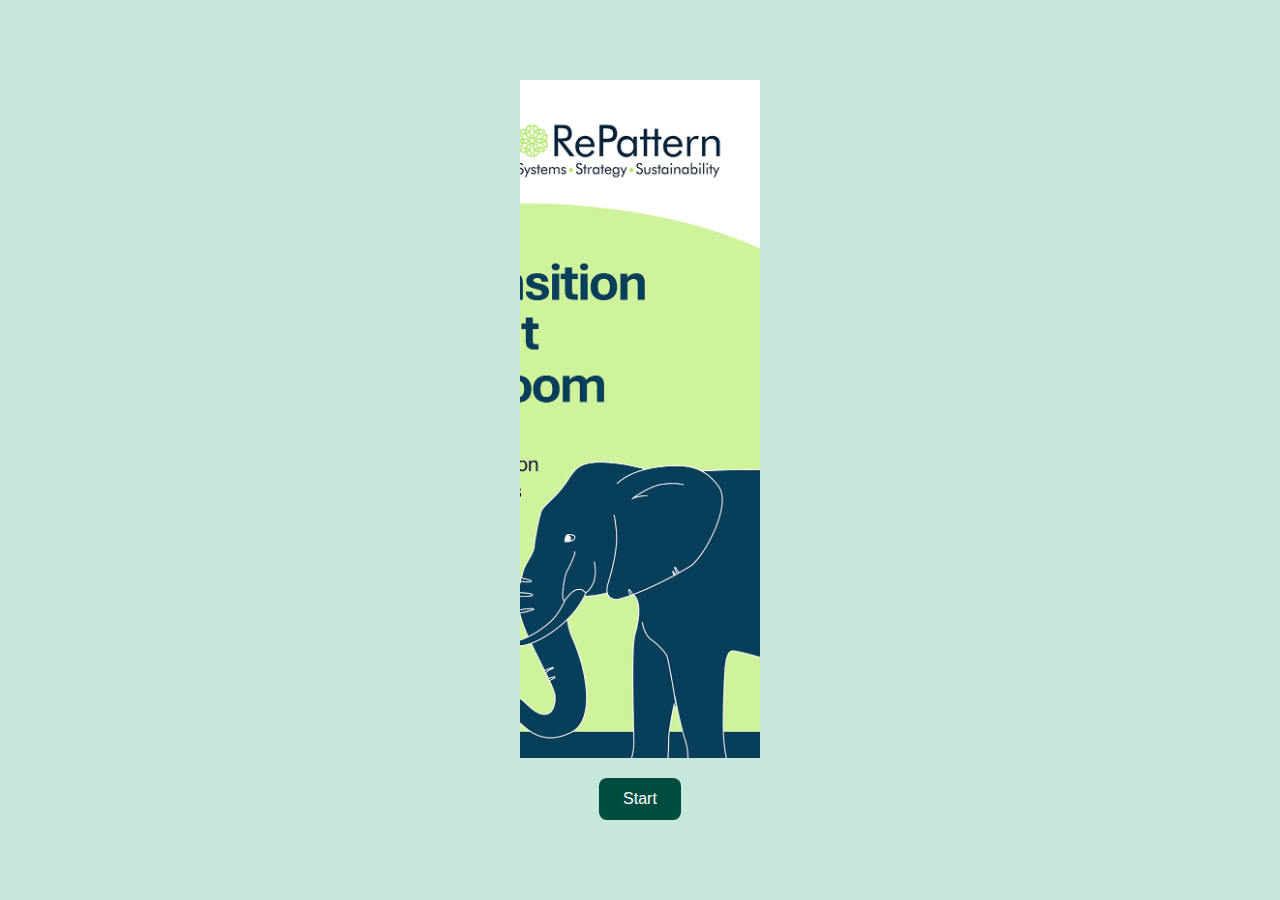
<file: index.html>
<!DOCTYPE html>
<html lang="en">
<head>
  <meta charset="UTF-8" />
  <meta name="viewport" content="width=device-width, initial-scale=1.0"/>
  <title>The Transition Elephant</title>
<link rel="stylesheet" href="styles.css?v=5">
</head>
<body>
  <div id="splash-screen">
    <img src="splash_elephant.png" alt="Splash Elephant">
    <button id="start-button">Start</button>
  </div>

  <div id="game-container" style="display:none;">
    <div id="puzzle-board">
      <!-- Target positions -->
      <div class="target" id="target1"></div>
      <div class="target" id="target2"></div>
      <div class="target" id="target3"></div>
      <div class="target" id="target4"></div>
      <div class="target" id="target5"></div>
      <div class="target" id="target6"></div>

      <!-- Puzzle pieces -->
      <img src="puzzle_piece_1.png" class="piece" id="piece1">
      <img src="puzzle_piece_2.png" class="piece" id="piece2">
      <img src="puzzle_piece_3.png" class="piece" id="piece3">
      <img src="puzzle_piece_4.png" class="piece" id="piece4">
      <img src="puzzle_piece_5.png" class="piece" id="piece5">
      <img src="puzzle_piece_6.png" class="piece" id="piece6">
    </div>

    <div id="popup" class="hidden">
      <p id="popup-text">Placeholder message</p>
      <button onclick="closePopup()">OK</button>
    </div>
  </div>

  <script src="game.js"></script>
</body>
</html>
</file>
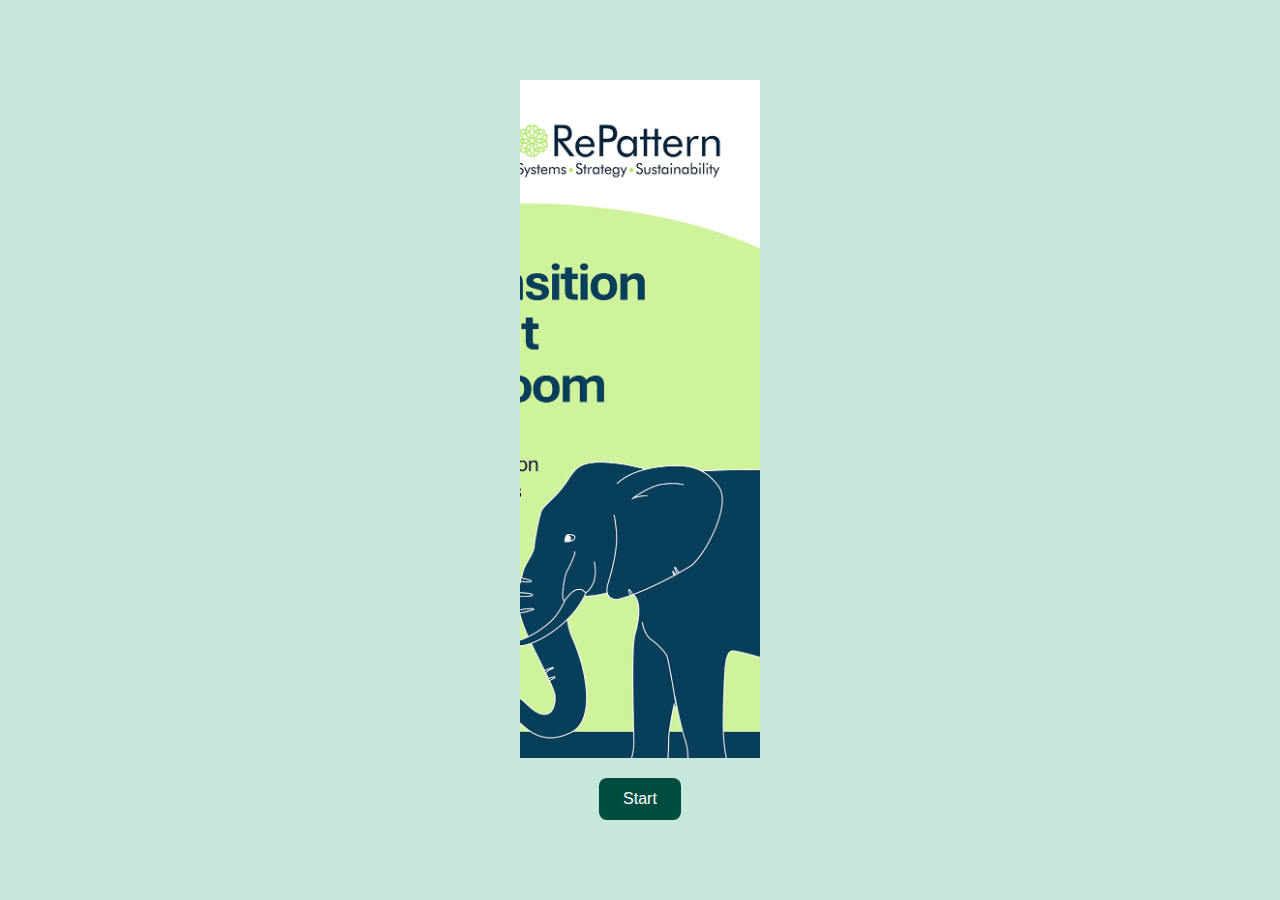
<file: index (1).html>
<!DOCTYPE html>
<html lang="en">
<head>
  <meta charset="UTF-8">
  <meta name="viewport" content="width=device-width, initial-scale=1.0">
  <title>The Transition Elephant</title>
  <link rel="stylesheet" href="styles.css">
</head>
<body>
  <div id="splash-screen">
    <img src="splash_elephant.png" alt="Splash Elephant">
    <button id="start-button">Start</button>
  </div>

  <div id="game-container" style="display:none;">
    <div id="puzzle-board">
      <!-- Puzzle pieces go here -->
      <img src="puzzle_piece_1.png" class="piece" id="piece1">
      <img src="puzzle_piece_2.png" class="piece" id="piece2">
      <img src="puzzle_piece_3.png" class="piece" id="piece3">
      <img src="puzzle_piece_4.png" class="piece" id="piece4">
      <img src="puzzle_piece_5.png" class="piece" id="piece5">
      <img src="puzzle_piece_6.png" class="piece" id="piece6">
    </div>
    <div id="popup" class="hidden">
      <p id="popup-text">Placeholder message</p>
      <button onclick="closePopup()">OK</button>
    </div>
  </div>

  <script src="game.js"></script>
</body>
</html>
</file>
<file: styles.css>
body {
  margin: 0;
  font-family: Arial, sans-serif;
  background: #f0f8f5;
  overflow: hidden;
}

/* Splash screen */
#splash-screen {
  position: fixed;
  top: 0;
  left: 0;
  width: 100%;
  height: 100%;
  background: #c6e7d9;
  display: flex;
  flex-direction: column;
  align-items: center;
  justify-content: center;
  z-index: 9999;
}
#splash-screen img {
  width: 50%;
  max-width: 240px;
  height: auto;
  margin-bottom: 20px;
}
#start-button {
  padding: 12px 24px;
  font-size: 16px;
  background: #004d40;
  color: white;
  border: none;
  border-radius: 8px;
}

/* Game area */
#game-container {
  width: 100%;
  height: 100vh;
  position: relative;
}
#puzzle-board {
  width: 100%;
  height: 100%;
  position: relative;
  overflow: hidden;
}

/* Puzzle pieces */
.piece,
.target {
  position: absolute;
  width: 24vw;
  height: 24vw;
  max-width: 120px;
  max-height: 120px;
  box-sizing: border-box;
  touch-action: none;
  transition: transform 0.2s ease;
  z-index: 10;
}

.target {
  border: 2px dashed #888;
  opacity: 0.4;
  z-index: 1;
}

/* Image inside puzzle piece */
.piece img {
  width: 100%;
  height: 100%;
  object-fit: contain;
  display: block;
}

/* Snap target grid: 3 columns × 2 rows, tightly packed */
#target1 { top: 50%; left: 50%; transform: translate(-180px, -130px); }
#target2 { top: 50%; left: 50%; transform: translate(-60px, -130px); }
#target3 { top: 50%; left: 50%; transform: translate(60px, -130px); }

#target4 { top: 50%; left: 50%; transform: translate(-180px, 0px); }
#target5 { top: 50%; left: 50%; transform: translate(-60px, 0px); }
#target6 { top: 50%; left: 50%; transform: translate(60px, 0px); }

/* Popup */
#popup {
  position: absolute;
  bottom: 20%;
  left: 10%;
  width: 80%;
  background: white;
  padding: 20px;
  border: 2px solid #004d40;
  border-radius: 10px;
  text-align: center;
}
.hidden {
  display: none;
}
</file>
